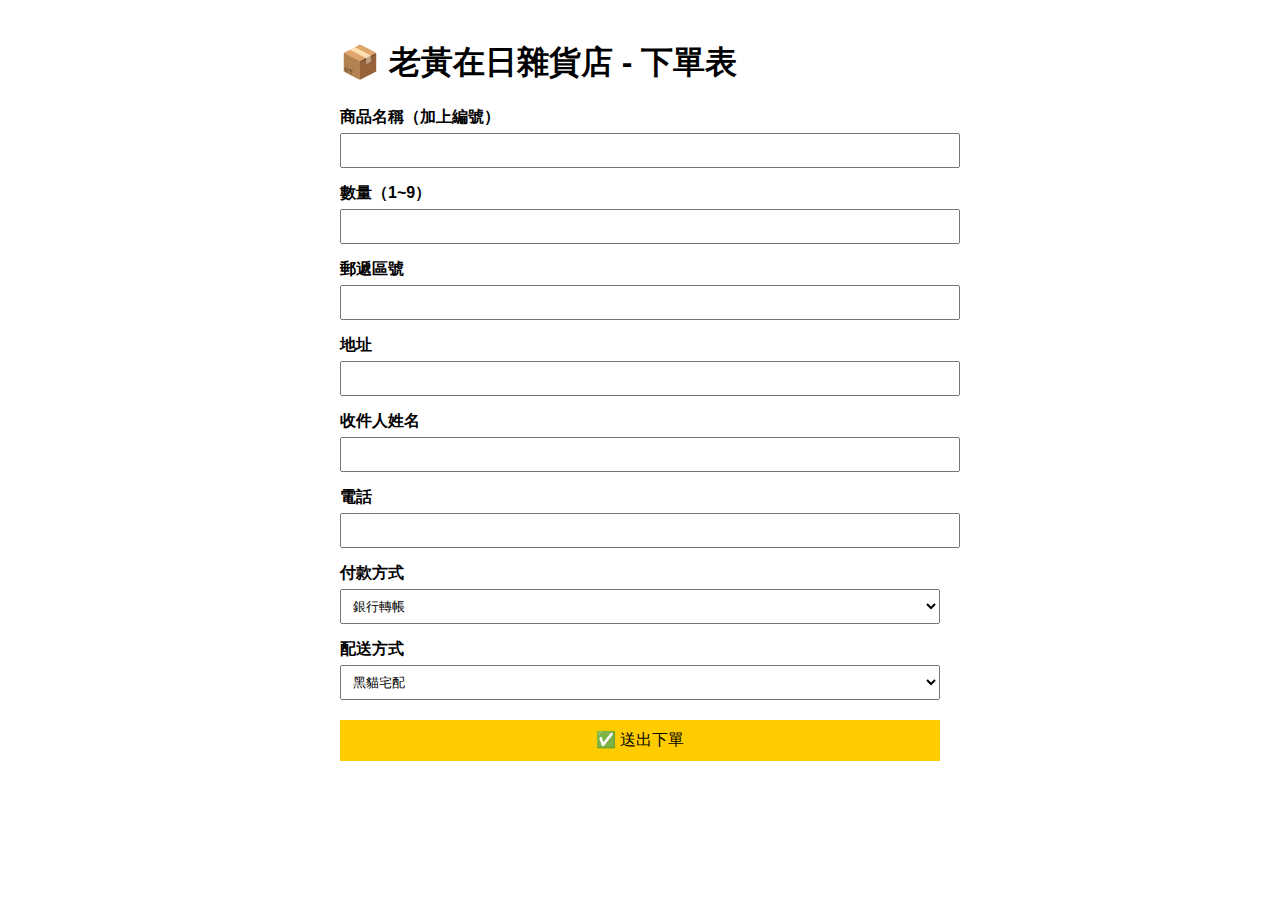
<file: index.html>
<!DOCTYPE html>
<html lang="zh-Hant">
<head>
  <meta charset="UTF-8">
  <meta name="viewport" content="width=device-width, initial-scale=1.0">
  <title>老黃在日雜貨店 - 下單表單</title>
  <style>
    body {
      font-family: sans-serif;
      padding: 20px;
      max-width: 600px;
      margin: auto;
    }
    label {
      display: block;
      margin-top: 15px;
      font-weight: bold;
    }
    input, select {
      width: 100%;
      padding: 8px;
      margin-top: 5px;
    }
    button {
      margin-top: 20px;
      padding: 10px;
      width: 100%;
      background-color: #ffcc00;
      border: none;
      font-size: 16px;
    }
  </style>
</head>
<body>
  <h1>📦 老黃在日雜貨店 - 下單表</h1>
  <form action="https://docs.google.com/forms/d/e/1FAIpQLSd7d8RtGaXxxxxxxXXXXXXX/formResponse" method="POST" target="_blank">
    <label>商品名稱（加上編號）</label>
    <input name="entry.1234567890" type="text" required>

    <label>數量（1~9）</label>
    <input name="entry.9876543210" type="number" min="1" max="9" required>

    <label>郵遞區號</label>
    <input name="entry.1111111111" type="text" required>

    <label>地址</label>
    <input name="entry.2222222222" type="text" required>

    <label>收件人姓名</label>
    <input name="entry.3333333333" type="text" required>

    <label>電話</label>
    <input name="entry.4444444444" type="tel" required>

    <label>付款方式</label>
    <select name="entry.5555555555">
      <option>銀行轉帳</option>
      <option>LINE PAY</option>
      <option>其他</option>
    </select>

    <label>配送方式</label>
    <select name="entry.6666666666">
      <option>黑貓宅配</option>
      <option>日本郵便</option>
      <option>東京／埼玉自取</option>
    </select>

    <button type="submit">✅ 送出下單</button>
  </form>
</body>
</html>
</file>
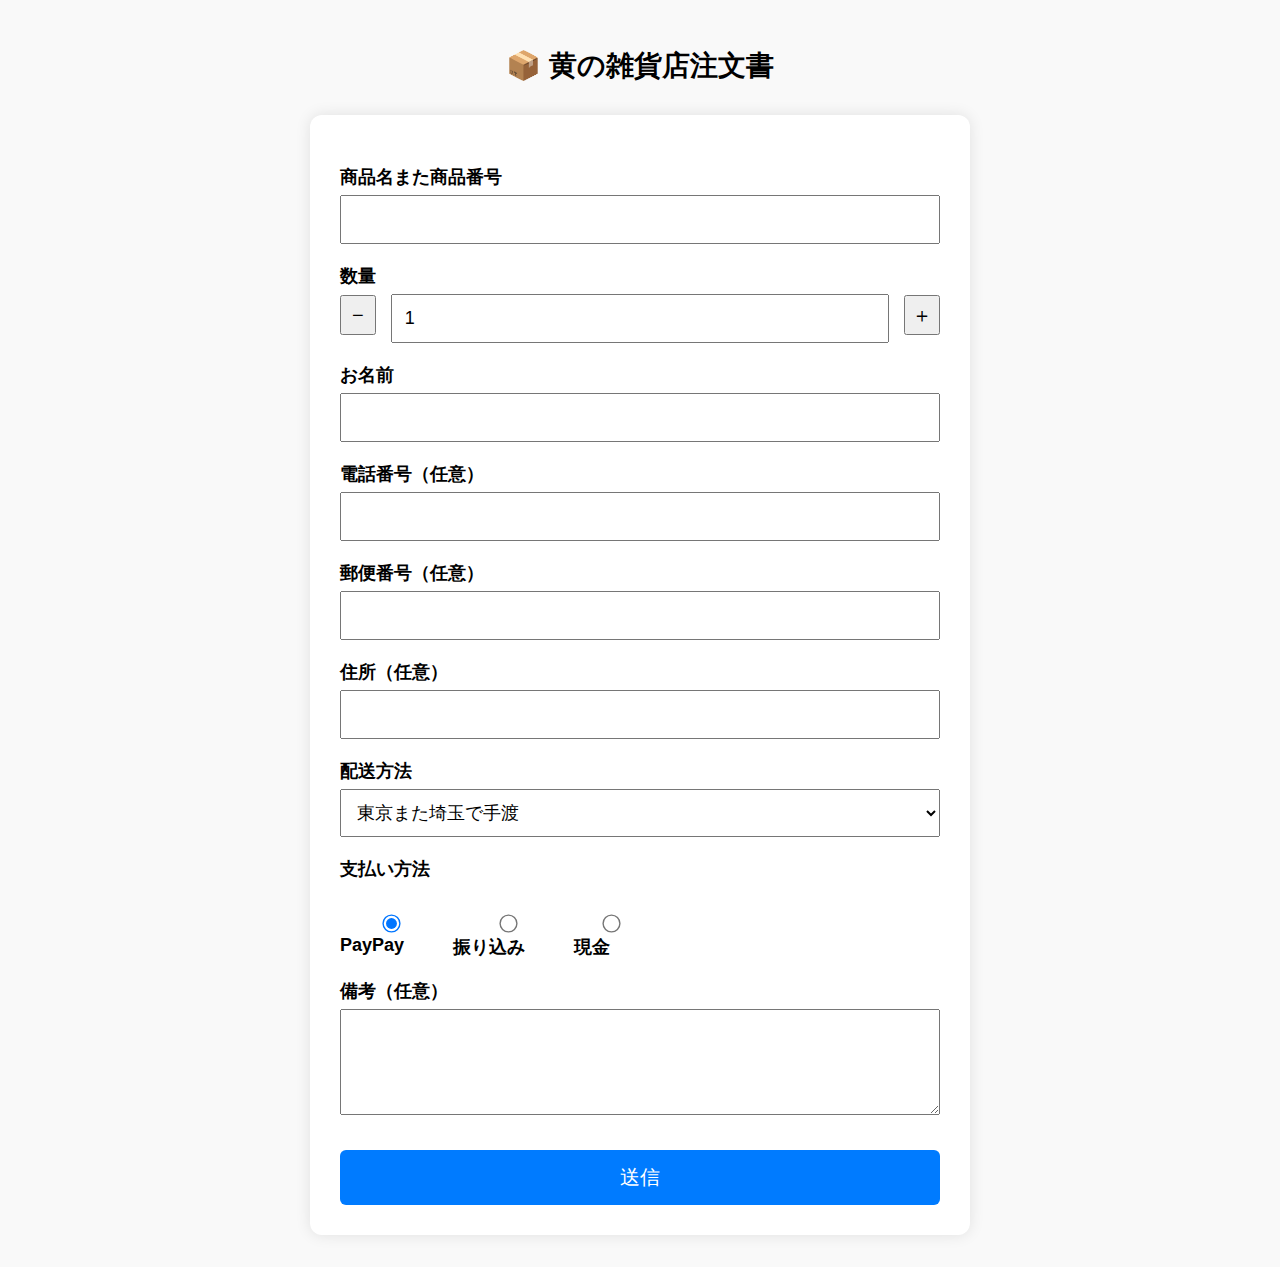
<file: order/index.html>
<!DOCTYPE html>
<html lang="ja">
<head>
  <meta charset="UTF-8" />
  <meta name="viewport" content="width=device-width, initial-scale=1.0"/>
  <title>黄の雑貨店注文書</title>
  <style>
    body {
      font-family: "Noto Sans JP", sans-serif;
      padding: 20px;
      background: #f9f9f9;
      font-size: 18px;
    }
    h1 {
      text-align: center;
      font-size: 28px;
      margin-bottom: 30px;
    }
    form {
      max-width: 600px;
      margin: auto;
      background: white;
      padding: 30px;
      border-radius: 12px;
      box-shadow: 0 0 15px rgba(0,0,0,0.1);
    }
    label {
      display: block;
      margin-top: 20px;
      font-weight: bold;
      font-size: 18px;
    }
    input, select, textarea {
      width: 100%;
      padding: 12px;
      margin-top: 6px;
      font-size: 18px;
      box-sizing: border-box;
    }
    .quantity-controls {
      display: flex;
      align-items: center;
      gap: 15px;
    }
    .quantity-controls button {
      width: 40px;
      height: 40px;
      font-size: 20px;
    }
    .submit-btn {
      background-color: #007bff;
      color: white;
      border: none;
      padding: 14px;
      font-size: 20px;
      border-radius: 6px;
      cursor: pointer;
      margin-top: 30px;
      width: 100%;
    }
    .radio-group {
      display: flex;
      gap: 20px;
      margin-top: 10px;
      font-size: 18px;
    }
    .radio-group input {
      transform: scale(1.4);
      margin-right: 6px;
    }
  </style>
</head>
<body>
  <h1>📦 黄の雑貨店注文書</h1>
  <form>
    <label>商品名また商品番号</label>
    <input type="text" required>

    <label>数量</label>
    <div class="quantity-controls">
      <button type="button" onclick="changeQty(-1)">−</button>
      <input type="number" id="qty" value="1" min="1" max="9" readonly>
      <button type="button" onclick="changeQty(1)">＋</button>
    </div>

    <label>お名前</label>
    <input type="text" required>

    <label>電話番号（任意）</label>
    <input type="tel">

    <label>郵便番号（任意）</label>
    <input type="text">

    <label>住所（任意）</label>
    <input type="text">

    <label>配送方法</label>
    <select required>
      <option value="手渡">東京また埼玉で手渡</option>
      <option value="宅急便">宅急便</option>
      <option value="日本郵政">日本郵政</option>
    </select>

    <label>支払い方法</label>
    <div class="radio-group">
      <label><input type="radio" name="pay" value="PayPay" checked> PayPay</label>
      <label><input type="radio" name="pay" value="振り込み"> 振り込み</label>
      <label><input type="radio" name="pay" value="現金"> 現金</label>
    </div>

    <label>備考（任意）</label>
    <textarea rows="4"></textarea>

    <button class="submit-btn" type="submit">送信</button>
  </form>

  <script>
    function changeQty(amount) {
      const qtyInput = document.getElementById('qty');
      let value = parseInt(qtyInput.value);
      value = Math.min(9, Math.max(1, value + amount));
      qtyInput.value = value;
    }
  </script>
</body>
</html>
</file>
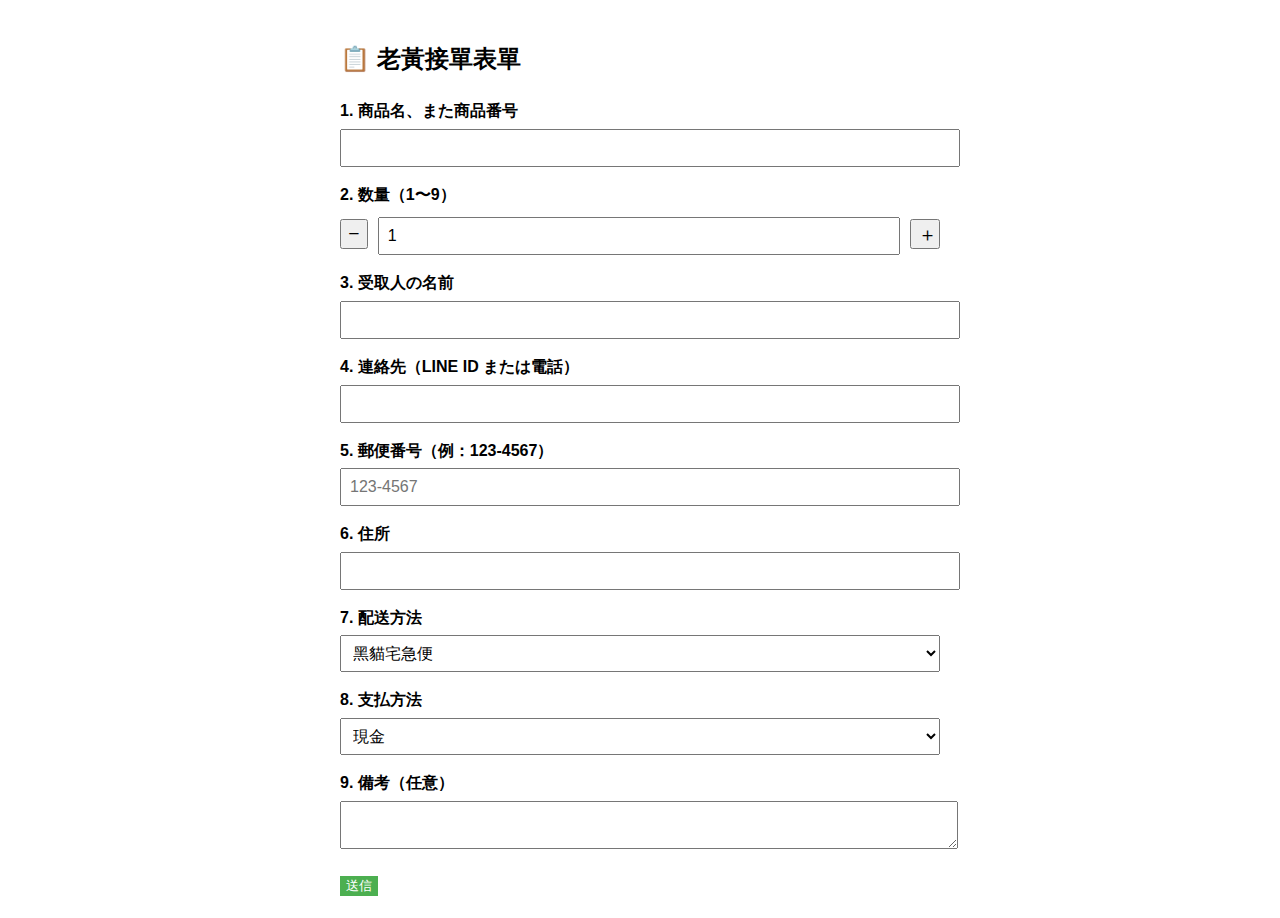
<file: order/order_form_plus_email.html>
<!DOCTYPE html>
<html lang="ja">
<head>
  <meta charset="UTF-8" />
  <meta name="viewport" content="width=device-width, initial-scale=1.0"/>
  <title>老黃接單表單</title>
  <style>
    body { font-family: sans-serif; max-width: 600px; margin: auto; padding: 20px; line-height: 1.6; }
    label { display: block; margin-top: 15px; font-weight: bold; }
    input, select, textarea { width: 100%; padding: 8px; margin-top: 5px; font-size: 1em; }
    .quantity-control { display: flex; align-items: center; gap: 10px; margin-top: 5px; }
    .quantity-control button { width: 30px; height: 30px; font-size: 1.2em; }
    #submitBtn { margin-top: 20px; background-color: #4CAF50; color: white; border: none; cursor: pointer; }
  </style>
</head>
<body>
  <h2>📋 老黃接單表單</h2>
  <form id="orderForm">
    <label>1. 商品名、また商品番号
      <input type="text" name="商品名" required />
    </label>

    <label>2. 数量（1〜9）</label>
    <div class="quantity-control">
      <button type="button" onclick="changeQuantity(-1)">−</button>
      <input type="number" id="quantity" name="数量" value="1" min="1" max="9" readonly />
      <button type="button" onclick="changeQuantity(1)">＋</button>
    </div>

    <label>3. 受取人の名前
      <input type="text" name="受取人の名前" required />
    </label>

    <label>4. 連絡先（LINE ID または電話）
      <input type="text" name="連絡先" required />
    </label>

    <label>5. 郵便番号（例：123-4567）
      <input type="text" name="郵便番号" pattern="\d{3}-\d{4}" required placeholder="123-4567" />
    </label>

    <label>6. 住所
      <input type="text" name="住所" required />
    </label>

    <label>7. 配送方法
      <select name="配送方法">
        <option value="黑貓宅急便">黑貓宅急便</option>
        <option value="日本郵便">日本郵便</option>
        <option value="東京/埼玉自取">東京/埼玉自取</option>
      </select>
    </label>

    <label>8. 支払方法
      <select name="支払方法">
        <option value="現金">現金</option>
        <option value="PayPay">PayPay</option>
        <option value="振り込み">振り込み</option>
      </select>
    </label>

    <label>9. 備考（任意）
      <textarea name="備考"></textarea>
    </label>

    <button id="submitBtn" type="submit">送信</button>
  </form>

  <script>
    function changeQuantity(amount) {
      const input = document.getElementById('quantity');
      let current = parseInt(input.value);
      if (!isNaN(current)) {
        const newVal = current + amount;
        if (newVal >= 1 && newVal <= 9) {
          input.value = newVal;
        }
      }
    }

    document.getElementById('orderForm').addEventListener('submit', function(event) {
      event.preventDefault();

      const formData = new FormData(event.target);
      let body = '';
      for (const [key, value] of formData.entries()) {
        body += `${key}: ${value}
`;
      }

      const mailtoLink = `mailto:huang1031044@gmail.com?subject=老黃接單表單&body=${encodeURIComponent(body)}`;
      window.location.href = mailtoLink;
    });
  </script>
</body>
</html>
</file>
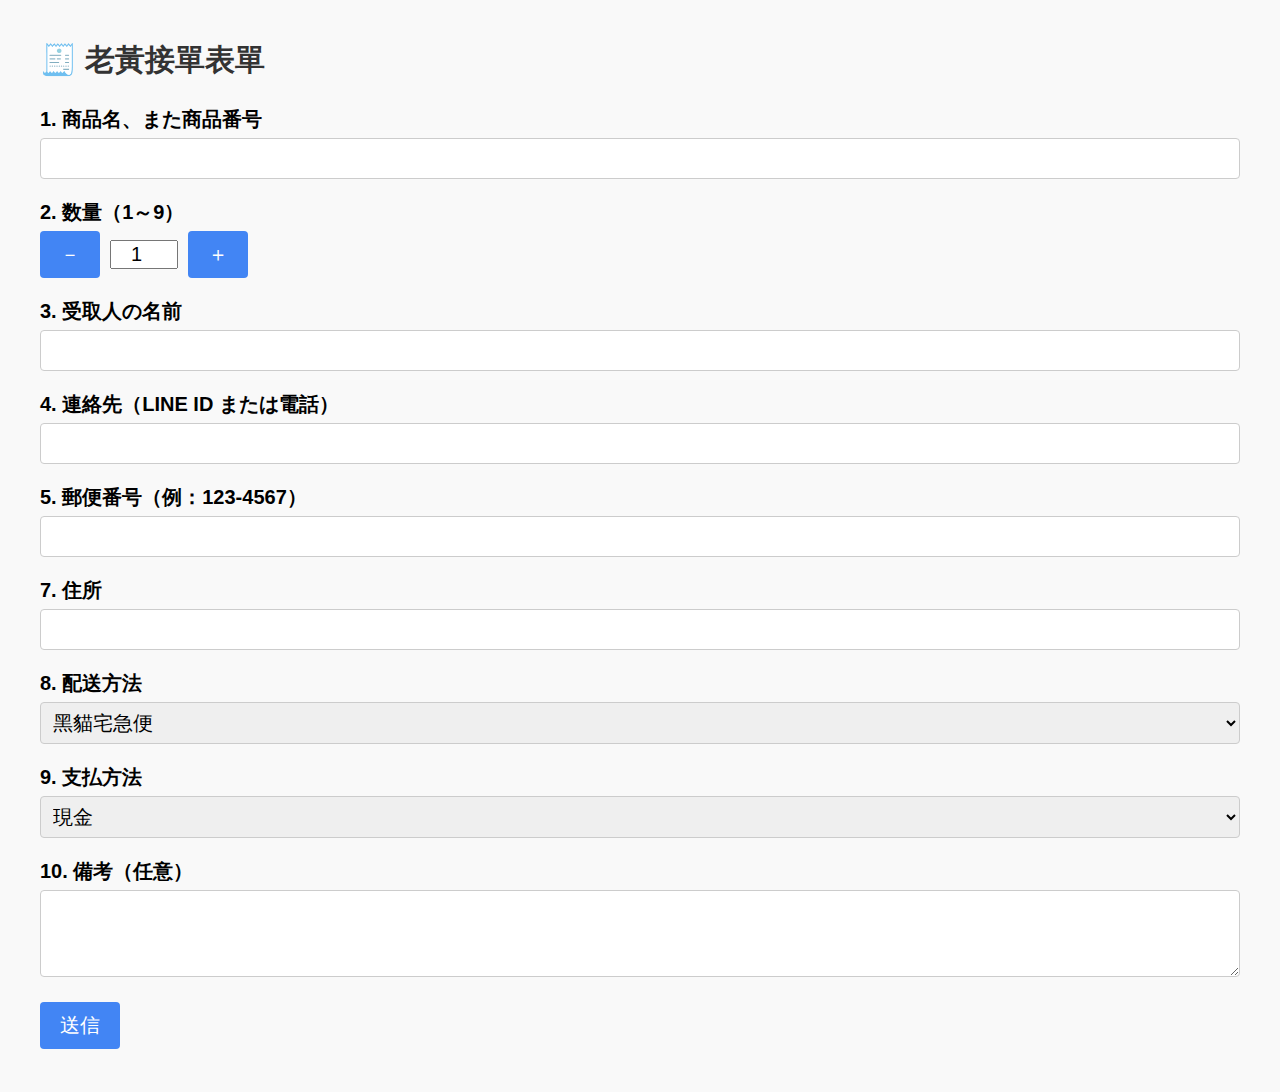
<file: order/order_form_updated.html>
<!DOCTYPE html>

<html lang="ja">
<head>
<meta charset="utf-8"/>
<title>老黃接單表單</title>
<style>
        body { font-family: Arial, sans-serif; margin: 40px; background-color: #f9f9f9; }
        h2 { color: #333; }
        .form-section { margin-bottom: 20px; }
        label { display: block; font-weight: bold; margin-bottom: 5px; }
        input[type="text"], select, textarea {
            width: 100%; padding: 8px; box-sizing: border-box; border: 1px solid #ccc; border-radius: 4px;
        }
        textarea { resize: vertical; }
        .quantity-container {
            display: flex; align-items: center; gap: 10px;
        }
        .quantity-container input[type="number"] {
            width: 60px; text-align: center;
        }
        button {
            padding: 10px 20px; background-color: #4285f4; color: white; border: none; border-radius: 4px;
            cursor: pointer;
        }
        button:hover { background-color: #357ae8; }
    </style>
<style>
body {
    font-size: 20px;
}
input, select, textarea, button {
    font-size: 20px;
}
</style></head>
<body>
<h2>🧾 老黃接單表單</h2>
<form action="mailto:huang1031044@gmail.com" enctype="text/plain" method="POST">
<div class="form-section">
<label for="product">1. 商品名、また商品番号</label>
<input id="product" name="商品名、また商品番号" required="" type="text"/>
</div>
<div class="form-section">
<label>2. 数量（1～9）</label>
<div class="quantity-container">
<button onclick="changeQty(-1)" type="button">－</button>
<input id="quantity" max="9" min="1" name="数量" type="number" value="1"/>
<button onclick="changeQty(1)" type="button">＋</button>
</div>
</div>
<div class="form-section">
<label for="name">3. 受取人の名前</label>
<input id="name" name="受取人の名前" required="" type="text"/>
</div>
<div class="form-section">
<label for="contact">4. 連絡先（LINE ID または電話）</label>
<input id="contact" name="連絡先" required="" type="text"/>
</div>
<div class="form-section">
<label for="zip1">5. 郵便番号（例：123-4567）</label>
<input id="zip1" name="郵便番号（前半3桁）" required="" type="text"/>
</div>
<div class="form-section">

<div class="form-section">
<label for="address">7. 住所</label>
<input id="address" name="住所" required="" type="text"/>
</div>
<div class="form-section">
<label for="delivery">8. 配送方法</label>
<select id="delivery" name="配送方法">
<option value="黑貓宅急便">黑貓宅急便</option>
<option value="日本郵便">日本郵便</option>
<option value="東京或埼玉自取">東京或埼玉自取</option>
</select>
</div>
<div class="form-section">
<label for="payment">9. 支払方法</label>
<select id="payment" name="支払方法">
<option value="現金">現金</option>
<option value="銀行振込">銀行振込</option>
<option value="PayPay">PayPay</option>
</select>
</div>
<div class="form-section">
<label for="note">10. 備考（任意）</label>
<textarea id="note" name="備考" rows="3"></textarea>
</div>
<button type="submit">送信</button>
</form>
<script>
        function changeQty(change) {
            const qtyInput = document.getElementById('quantity');
            let currentValue = parseInt(qtyInput.value);
            if (!isNaN(currentValue)) {
                let newValue = currentValue + change;
                if (newValue >= 1 && newValue <= 9) {
                    qtyInput.value = newValue;
                }
            }
        }
    </script>
</body>
</html>
</file>
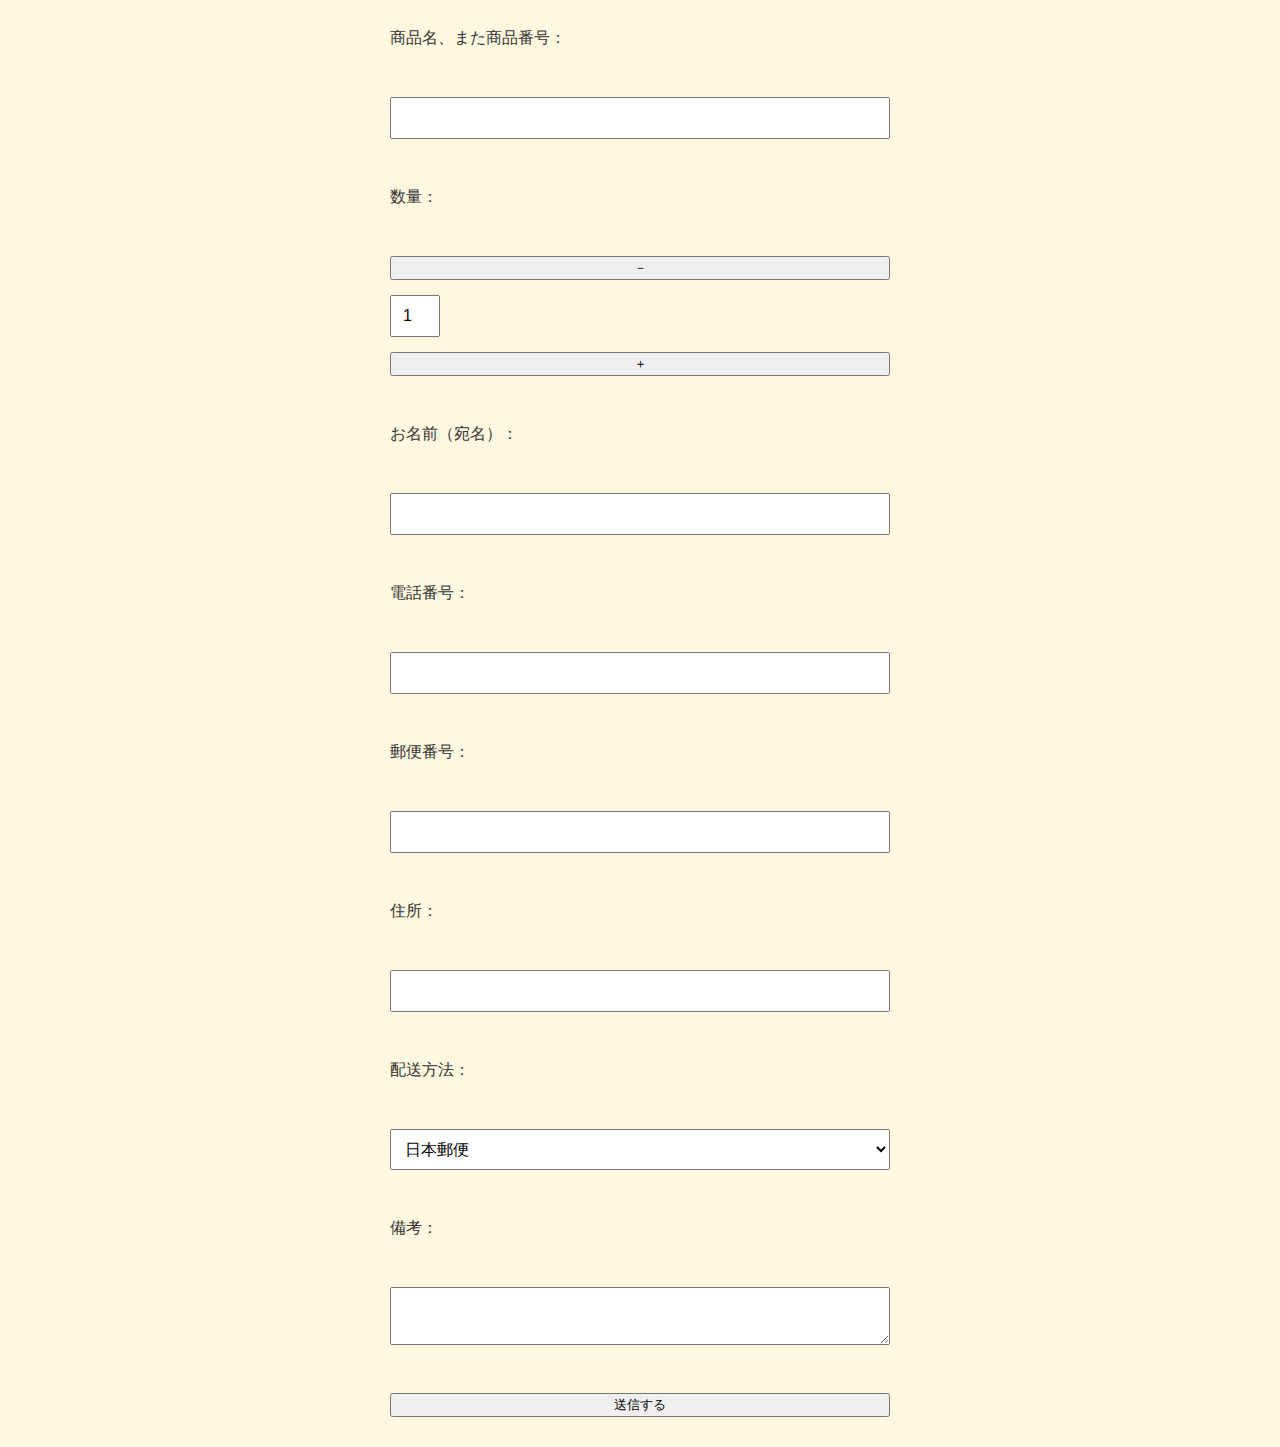
<file: order/order_form_updated_final.html>
<!DOCTYPE html>
<html lang="ja">
<head>
  <meta charset="UTF-8" />
  <meta name="viewport" content="width=device-width, initial-scale=1.0"/>
  <title>老黃在日雜貨店 接單表單</title>
  <link rel="stylesheet" href="style.css" />
  <style>
    .small-qty-input {
      width: 50px;
      text-align: center;
    }
  </style>
</head>
<body>
  <form id="orderForm">
    <label>商品名、また商品番号：</label><br />
    <input type="text" name="product" required /><br />

    <label>数量：</label><br />
    <button type="button" onclick="adjustQuantity(-1)">－</button>
    <input type="number" name="quantity" id="quantity" value="1" class="small-qty-input" />
    <button type="button" onclick="adjustQuantity(1)">＋</button><br />

    <label>お名前（宛名）：</label><br />
    <input type="text" name="name" /><br />

    <label>電話番号：</label><br />
    <input type="text" name="phone" /><br />

    <label>郵便番号：</label><br />
    <input type="text" name="zipcode" /><br />

    <label>住所：</label><br />
    <input type="text" name="address" /><br />

    <label>配送方法：</label><br />
    <select name="delivery">
      <option value="日本郵便">日本郵便</option>
      <option value="宅急便">宅急便</option>
      <option value="東京または埼玉で手渡し">東京または埼玉で手渡し</option>
    </select><br />

    <label>備考：</label><br />
    <textarea name="remarks"></textarea><br />

    <button type="submit">送信する</button>
  </form>

  <script>
    function adjustQuantity(amount) {
      const qtyInput = document.getElementById("quantity");
      let value = parseInt(qtyInput.value || "0") + amount;
      if (value < 1) value = 1;
      if (value > 9) value = 9;
      qtyInput.value = value;
    }
  </script>
</body>
</html>
</file>
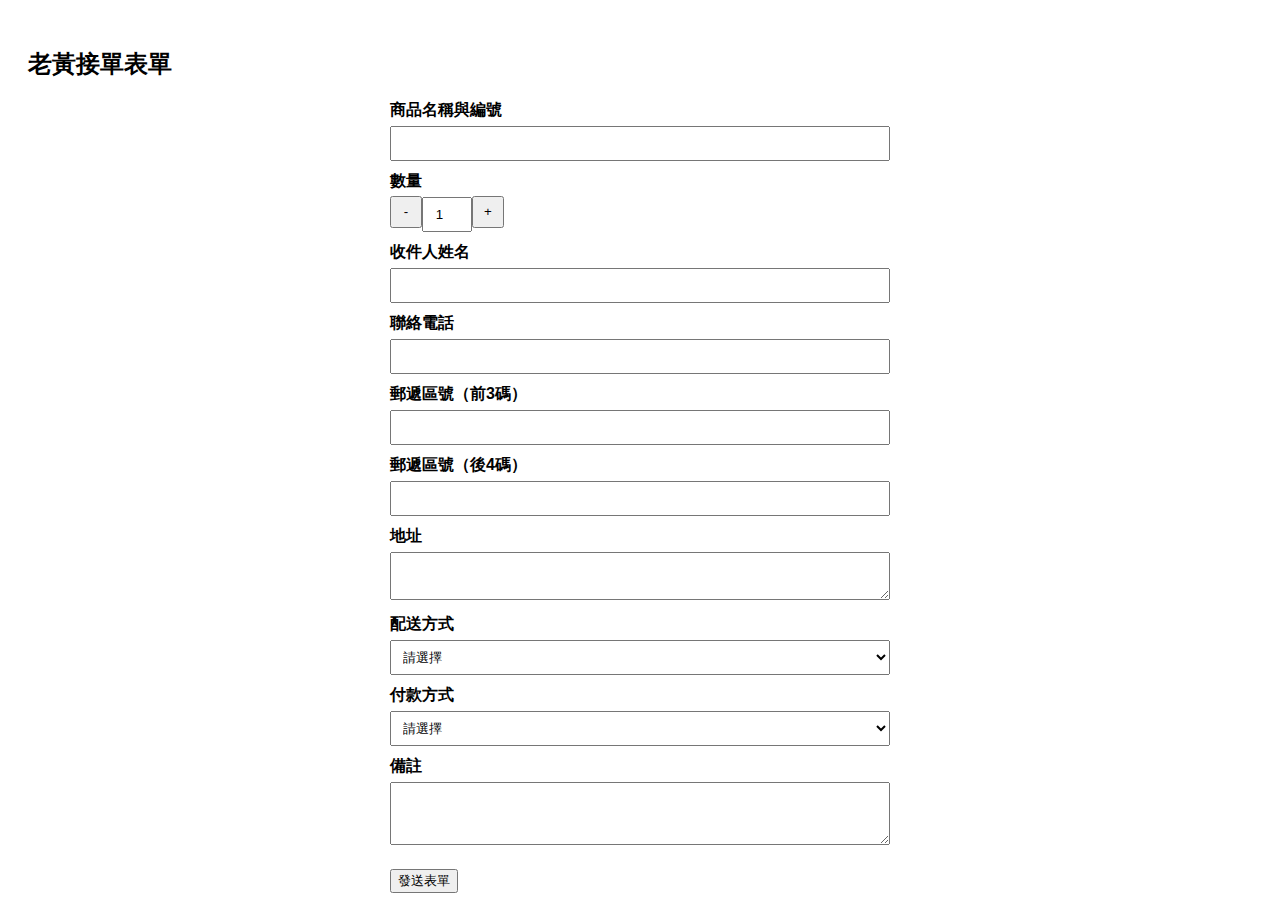
<file: order/updated_order_form_v2.html>
<!DOCTYPE html>
<html lang="zh-Hant">
<head>
  <meta charset="UTF-8" />
  <title>老黃接單表單</title>
  <meta name="viewport" content="width=device-width, initial-scale=1.0" />
  <style>
    body { font-family: Arial, sans-serif; padding: 20px; }
    form { max-width: 500px; margin: auto; }
    label { display: block; margin-top: 10px; font-weight: bold; }
    input, select, textarea {
      width: 100%; padding: 8px; margin-top: 5px; box-sizing: border-box;
    }
    .quantity-control {
      display: flex;
      align-items: center;
    }
    .quantity-control button {
      width: 32px;
      height: 32px;
    }
    .quantity-control input {
      width: 50px;
      text-align: center;
    }
  </style>
</head>
<body>
  <h2>老黃接單表單</h2>
  <form action="https://formspree.io/f/xoqgzzvo" method="POST">
    <label>商品名稱與編號</label>
    <input type="text" name="item" required />

    <label>數量</label>
    <div class="quantity-control">
      <button type="button" onclick="changeQty(-1)">-</button>
      <input type="number" name="quantity" id="qty" value="1" min="1" max="9" readonly />
      <button type="button" onclick="changeQty(1)">+</button>
    </div>

    <label>收件人姓名</label>
    <input type="text" name="name" required />

    <label>聯絡電話</label>
    <input type="tel" name="phone" required />

    <label>郵遞區號（前3碼）</label>
    <input type="text" name="zip1" maxlength="3" pattern="\d{3}" required />
    <label>郵遞區號（後4碼）</label>
    <input type="text" name="zip2" maxlength="4" pattern="\d{4}" required />

    <label>地址</label>
    <textarea name="address" rows="2" required></textarea>

    <label>配送方式</label>
    <select name="delivery" required>
      <option value="">請選擇</option>
      <option value="黑貓宅配">黑貓宅配</option>
      <option value="郵局配送">郵局配送</option>
      <option value="東京自取">東京自取</option>
      <option value="埼玉自取">埼玉自取</option>
    </select>

    <label>付款方式</label>
    <select name="payment" required>
      <option value="">請選擇</option>
      <option value="轉帳">轉帳</option>
      <option value="現金">現金</option>
      <option value="PayPay">PayPay</option>
    </select>

    <label>備註</label>
    <textarea name="note" rows="3"></textarea>

    <button type="submit" style="margin-top: 20px;">發送表單</button>
  </form>

  <script>
    function changeQty(val) {
      const qtyInput = document.getElementById('qty');
      let current = parseInt(qtyInput.value);
      if (!isNaN(current)) {
        let next = current + val;
        if (next >= 1 && next <= 9) qtyInput.value = next;
      }
    }
  </script>
</body>
</html>
</file>
<file: order/style.css>
body {
  font-family: sans-serif;
  padding: 20px;
  background-color: #fff8e1;
  color: #333;
}

h1 {
  text-align: center;
  margin-bottom: 30px;
}

form {
  max-width: 500px;
  margin: auto;
  display: flex;
  flex-direction: column;
  gap: 15px;
}

input, select, textarea {
  padding: 10px;
  font-size: 16px;
  width: 100%;
  box-sizing: border-box;
}

.quantity-control {
  display: flex;
  align-items: center;
  gap: 10px;
}

.quantity-control button {
  width: 32px;
  height: 32px;
  font-size: 20px;
  font-weight: bold;
}

.quantity-control input {
  width: 60px;
  text-align: center;
  font-size: 16px;
}

.submit-button {
  background-color: #ff9800;
  color: white;
  padding: 12px;
  font-size: 20px;
  border: none;
  border-radius: 6px;
  cursor: pointer;
}

.submit-button:hover {
  background-color: #e68900;
}
</file>
